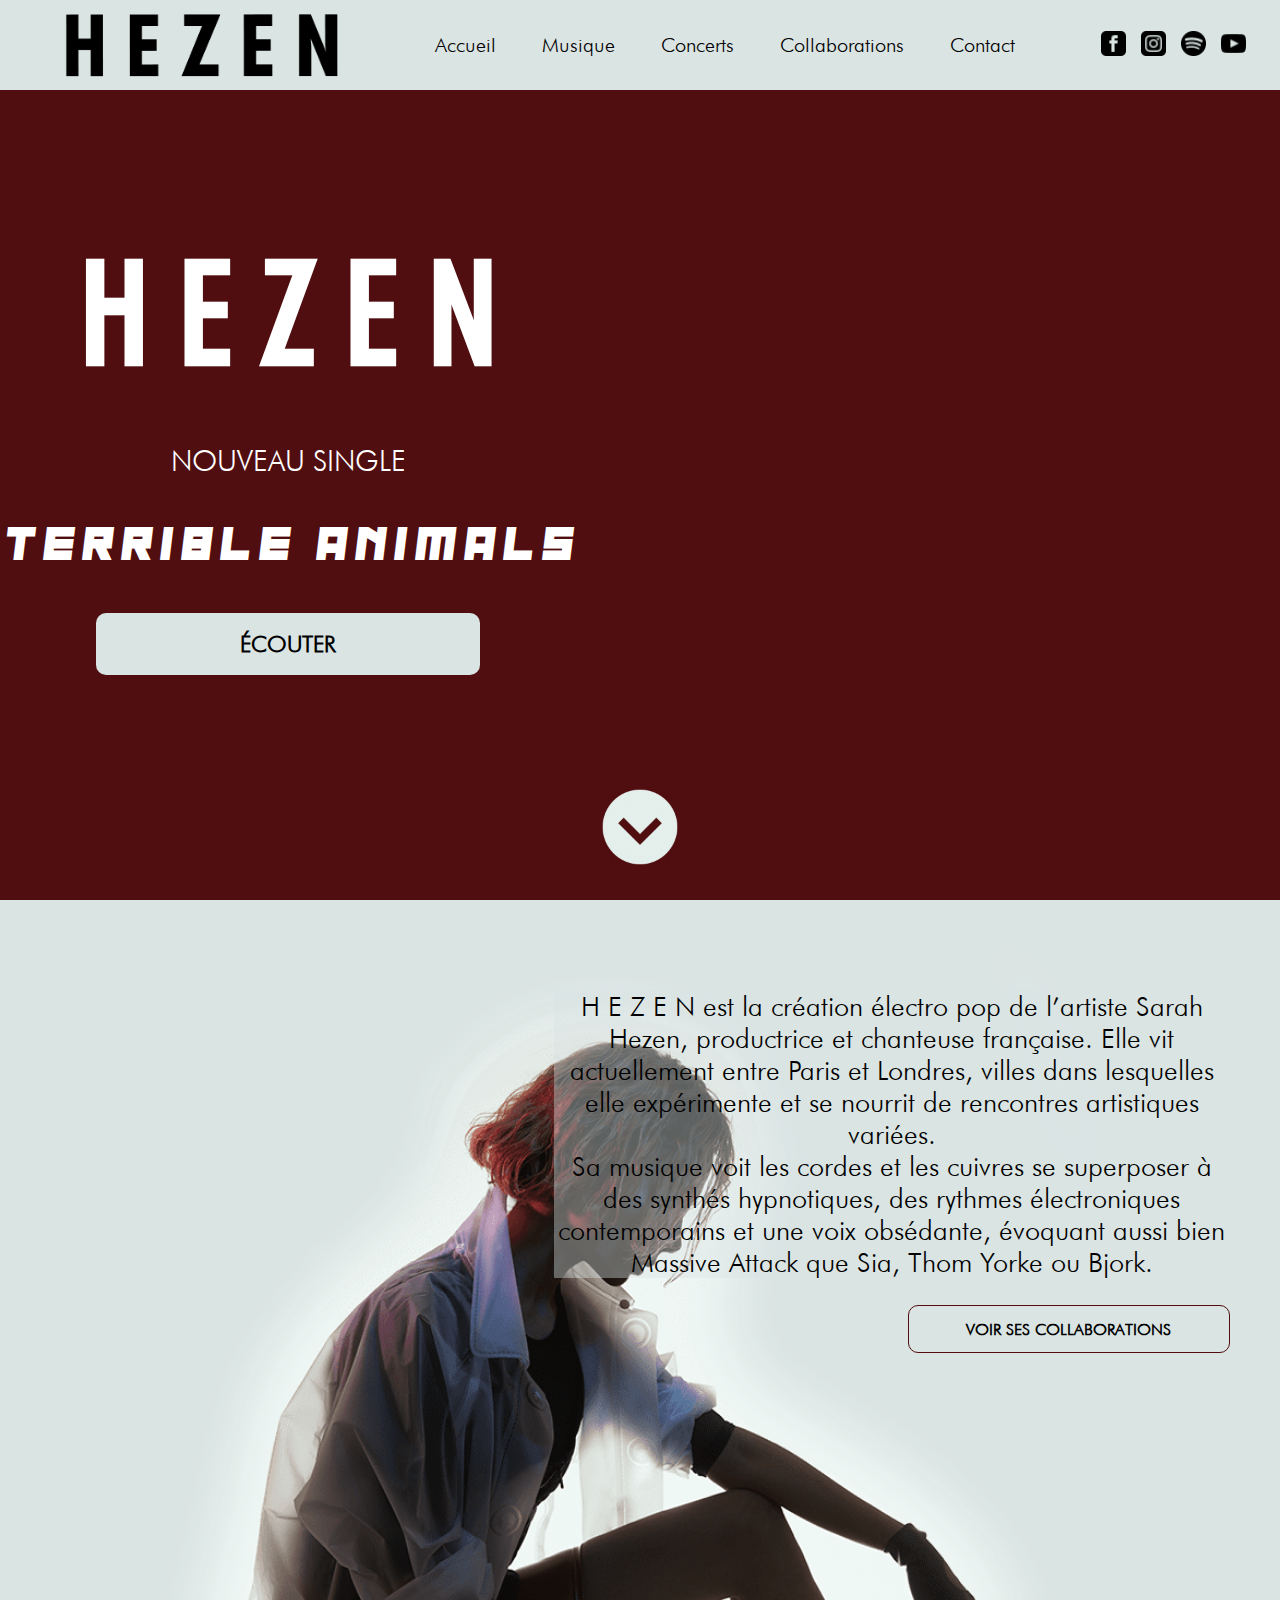
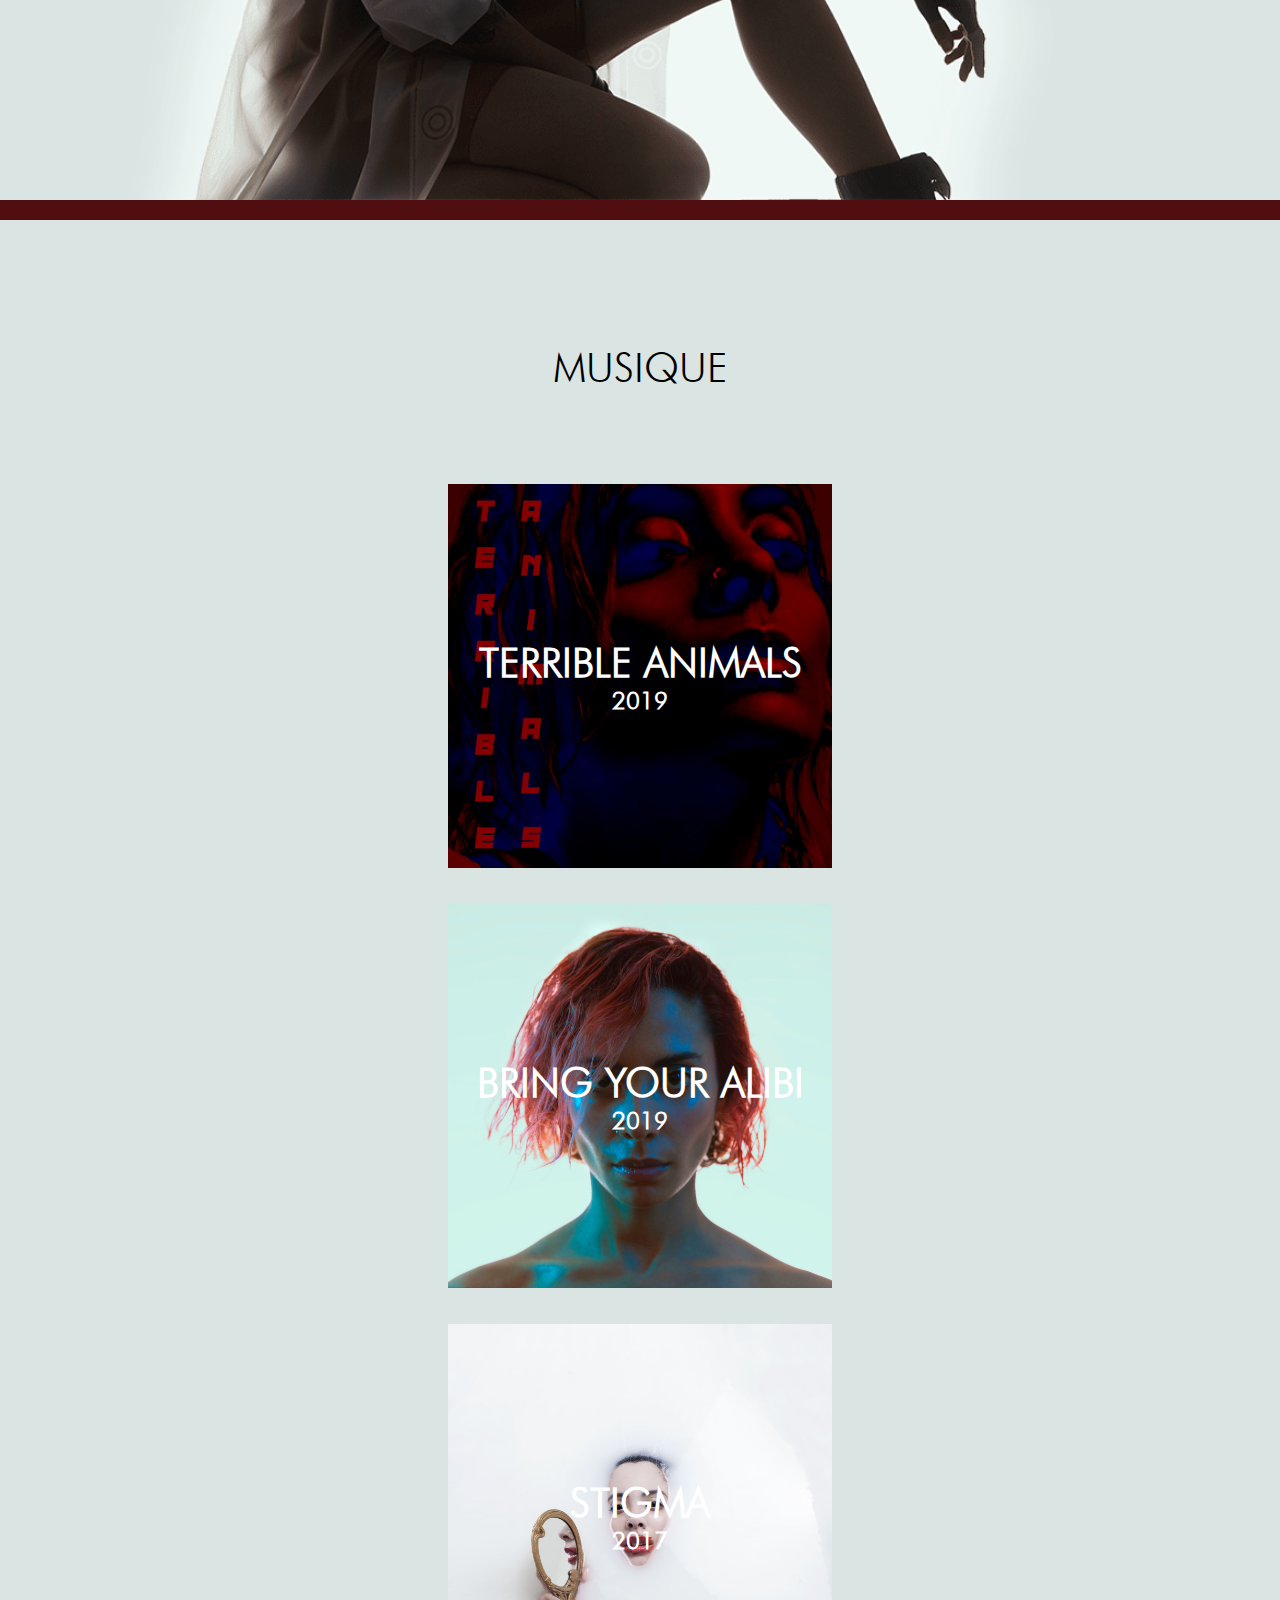
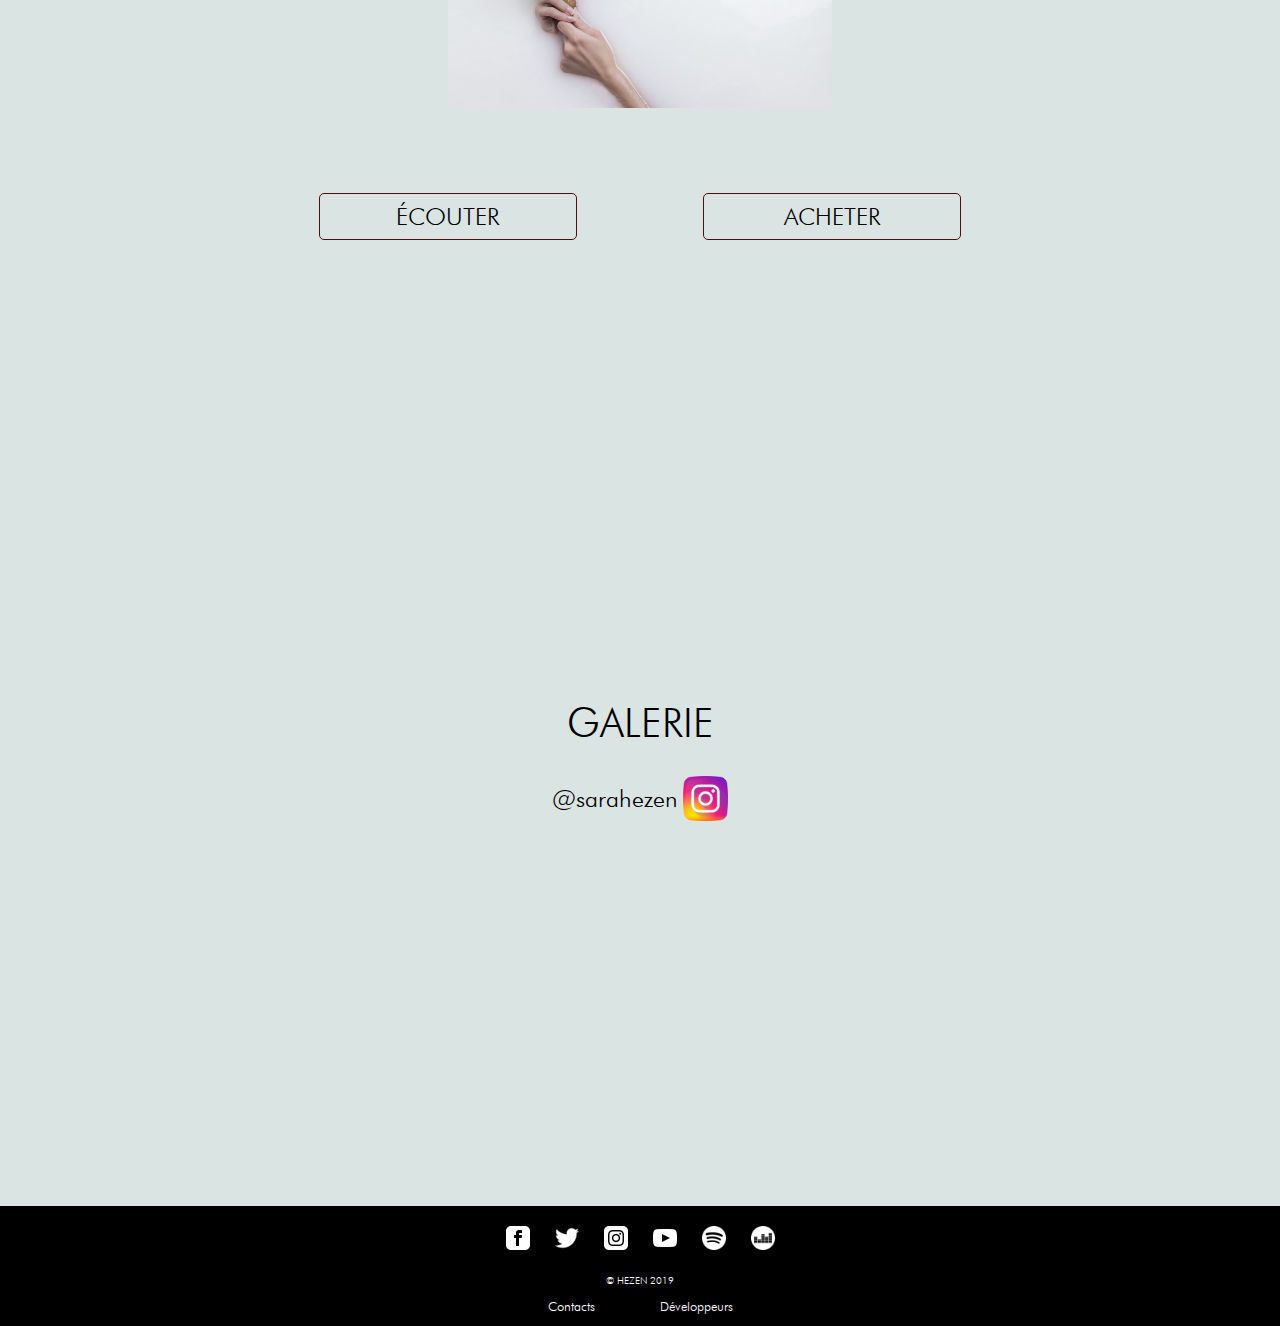
<file: index.html>
<!DOCTYPE html>
<html lang="fr">
 <head>
   <meta charset="utf-8"/>
   <title>HEZEN</title>
   <link rel="apple-touch-icon" sizes="180x180" href="apple-touch-icon.png">
   <link rel="icon" type="image/png" sizes="32x32" href="images/favicon/favicon-32x32.png">
   <link rel="icon" type="image/png" sizes="16x16" href="images/favicon/favicon-16x16.png">
   <link rel="manifest" href="site.webmanifest">
   <meta name="msapplication-TileColor" content="#da532c">
   <meta name="viewport" content="width=device-width"/>
   <meta name="theme-color" content="#ffffff">
   <meta name="description" content="Site officiel de HEZEN"/>
   <link href="https://fonts.googleapis.com/css?family=Roboto" rel="stylesheet">
   <link rel="stylesheet" href="styles/header_footer.css">
   <script
  src="https://code.jquery.com/jquery-3.4.1.min.js"
  integrity="sha256-CSXorXvZcTkaix6Yvo6HppcZGetbYMGWSFlBw8HfCJo="
  crossorigin="anonymous"></script>
 </head>
 <body>
   <header>
     <div class="header_elements">
       <a id="headerLogo" href="index.html"><img class="headerLogoImg" alt="HezenLogo" src="images/logo.png"/></a>
       <nav>
         <a href="index.html">Accueil</a>
         <a href="pages/musique.html">Musique</a>
         <a href="pages/concerts.html">Concerts</a>
         <a href="pages/collabs.html">Collaborations</a>
         <a href="pages/contact.html">Contact</a>
       </nav>
       <div class="social_media">
         <a href="https://www.facebook.com/sarahezen/"><img alt="Facebook" src="images/social/facebook.png"/></a>
         <a href="https://www.instagram.com/sarahezen/"><img alt="Instagram" src="images/social/instagram.png"/></a>
         <a href="https://open.spotify.com/artist/6NRtJHCVFkNJv8xTEN7AB6"><img alt="Spotify" src="images/social/spotify.png"/></a>
         <a href="https://www.youtube.com/channel/UC1VY5Fm-JPsveG6f8uTM2mg"><img alt="Youtube" src="images/social/youtube.png"/></a>
       </div>
       <a href="#" class="hamburger"> &#x2630;</a>
     </div>
   </header>

<!-- HAMBURGER MENU !-->
   <div class="menu_sidebar sidebar_close">
     <nav>
       <a href="index.html">Accueil</a>
       <a href="pages/musique.html">Musique</a>
       <a href="pages/concerts.html">Concerts</a>
       <a href="pages/collabs.html">Collaborations</a>
       <a href="pages/contact.html">Contact</a>
     </nav>
     <div class="social_media">
       <a href="https://www.facebook.com/sarahezen/"><img alt="Facebook" src="images/social/facebook.png"/></a>
       <a href="https://www.instagram.com/sarahezen/"><img alt="Instagram" src="images/social/instagram.png"/></a>
       <a href="https://open.spotify.com/artist/6NRtJHCVFkNJv8xTEN7AB6"><img alt="Spotify" src="images/social/spotify.png"/></a>
       <a href="https://www.youtube.com/channel/UC1VY5Fm-JPsveG6f8uTM2mg"><img alt="Youtube" src="images/social/youtube.png"/></a>
     </div>
  </div>


   <main>
<!-- FIRST PART !-->

     <div class="main_part1">
       <div class="main_part1_hezenintro">
          <H1>H E Z E N</H1>
          <h3>NOUVEAU SINGLE</h3>
          <H2>T E R R I B L E &nbsp; A N I M A L S</H2>
          <a href="pages/musique.html">ÉCOUTER</a>
       </div>
       <div class="main_part1_youtubeAPI">
         <iframe src="https://www.youtube.com/embed/LfcwdU99d88?controls=0" allow="accelerometer; autoplay; encrypted-media; gyroscope; picture-in-picture" allowfullscreen></iframe>
       </div>
       <a href="#anchor"><img class="arrow_anchor" src="images/homepage_arrow.png" alt="arrow"/></a>
    </div>

<!-- SECOND PART !-->
<div class="backgroundpart2">
    <div class="main_part2" id="anchor">
      <div class="hezen_bio">
        <p>H E Z E N est la création électro pop de l’artiste Sarah Hezen,
productrice et chanteuse française. Elle vit actuellement entre Paris
et Londres, villes dans lesquelles elle expérimente et se nourrit de
rencontres artistiques variées.
<br>Sa musique voit les cordes et les cuivres se superposer à des synthés
hypnotiques, des rythmes électroniques contemporains et une voix
obsédante, évoquant aussi bien Massive Attack que Sia, Thom Yorke ou
Bjork.
        </p>
        <a class="main_part2_collabs" href="pages/collabs.html">VOIR SES COLLABORATIONS</a>
</div>
    </div>
</div>
<!-- THIRD PART !-->
    <div class="main_part3">
      <h2>MUSIQUE</h2>
      <div class="main_part3_ep">
        <a href="https://music.apple.com/fr/album/terrible-animals-single/1462312955" class="hezen_ep1">
          <h4>TERRIBLE ANIMALS</h4>
          <h5>2019</h5>
        </a>
        <a href="https://music.apple.com/fr/album/bring-your-alibi-single/1450933271" class="hezen_ep2">
          <h4>BRING YOUR ALIBI </h4>
          <h5>2019</h5>
        </a>
        <a href="https://music.apple.com/gb/album/stigma-ep/1200403809" class="hezen_ep3">
          <h4>STIGMA</h4>
          <h5>2017</h5>
        </a>
      </div>
      <div class="main_part3_buttons">
        <a class="listen_link" href="pages/musique.html">ÉCOUTER</a>
        <a class="buy_link" href="https://music.apple.com/fr/album/terrible-animals-single/1462312955">ACHETER</a>
      </div>
    </div>

<!-- FOURTH PART !-->
   <div class="main_part4">
    <h2>GALERIE</h2>
    <span class="instagram_link">
      <a class="ig_link" href="https://www.instagram.com/sarahezen/">@sarahezen</a>
      <a class="ig_icon" href="https://www.instagram.com/sarahezen/"><img class="ig_img" src="images/homepage/instagram.png" alt="ig"/></a>
    </span>

    <!-- SLIDER INSTAGRAM-->

    <a id="instafeed" href="https://www.instagram.com/sarahezen/" class="gallery"></a>
   </div>

   </main>
   <footer>
      <div class="social_media_footer">
        <a href="https://www.facebook.com/sarahezen/"><img alt="Facebook" src="images/social/facebookwhite.png"/></a>
        <a href="https://twitter.com/sarahezen"><img alt="Twitter" src="images/social/twitterwhite.png"/></a>
        <a href="https://www.instagram.com/sarahezen/"><img alt="Instagram" src="images/social/instagramwhite.png"/></a>
        <a href="https://www.youtube.com/channel/UC1VY5Fm-JPsveG6f8uTM2mg"><img alt="Youtube" src="images/social/youtubewhite.png"/></a>
        <a href="https://open.spotify.com/artist/6NRtJHCVFkNJv8xTEN7AB6"><img alt="Spotify" src="images/social/spotifywhite.png"/></a>
        <a href="https://www.deezer.com/en/artist/11834589"><img alt="Deezer" src="images/social/deezerwhite.png"/></a>
      </div>
      <div id="cp_hezen"><p>© HEZEN 2019</p></div>
      <div class="sup_info">
        <a href="pages/contact.html">Contacts</a>
        <a href="https://github.com/CatincaG/HEZEN">Développeurs</a>
      </div>
    </footer>
 <script src="scripts/index.js"></script>
<script src="scripts/hamburger_menu.js"></script>
<script src="scripts/instafeed.min.js"></script>

 </body>
</html>
</file>
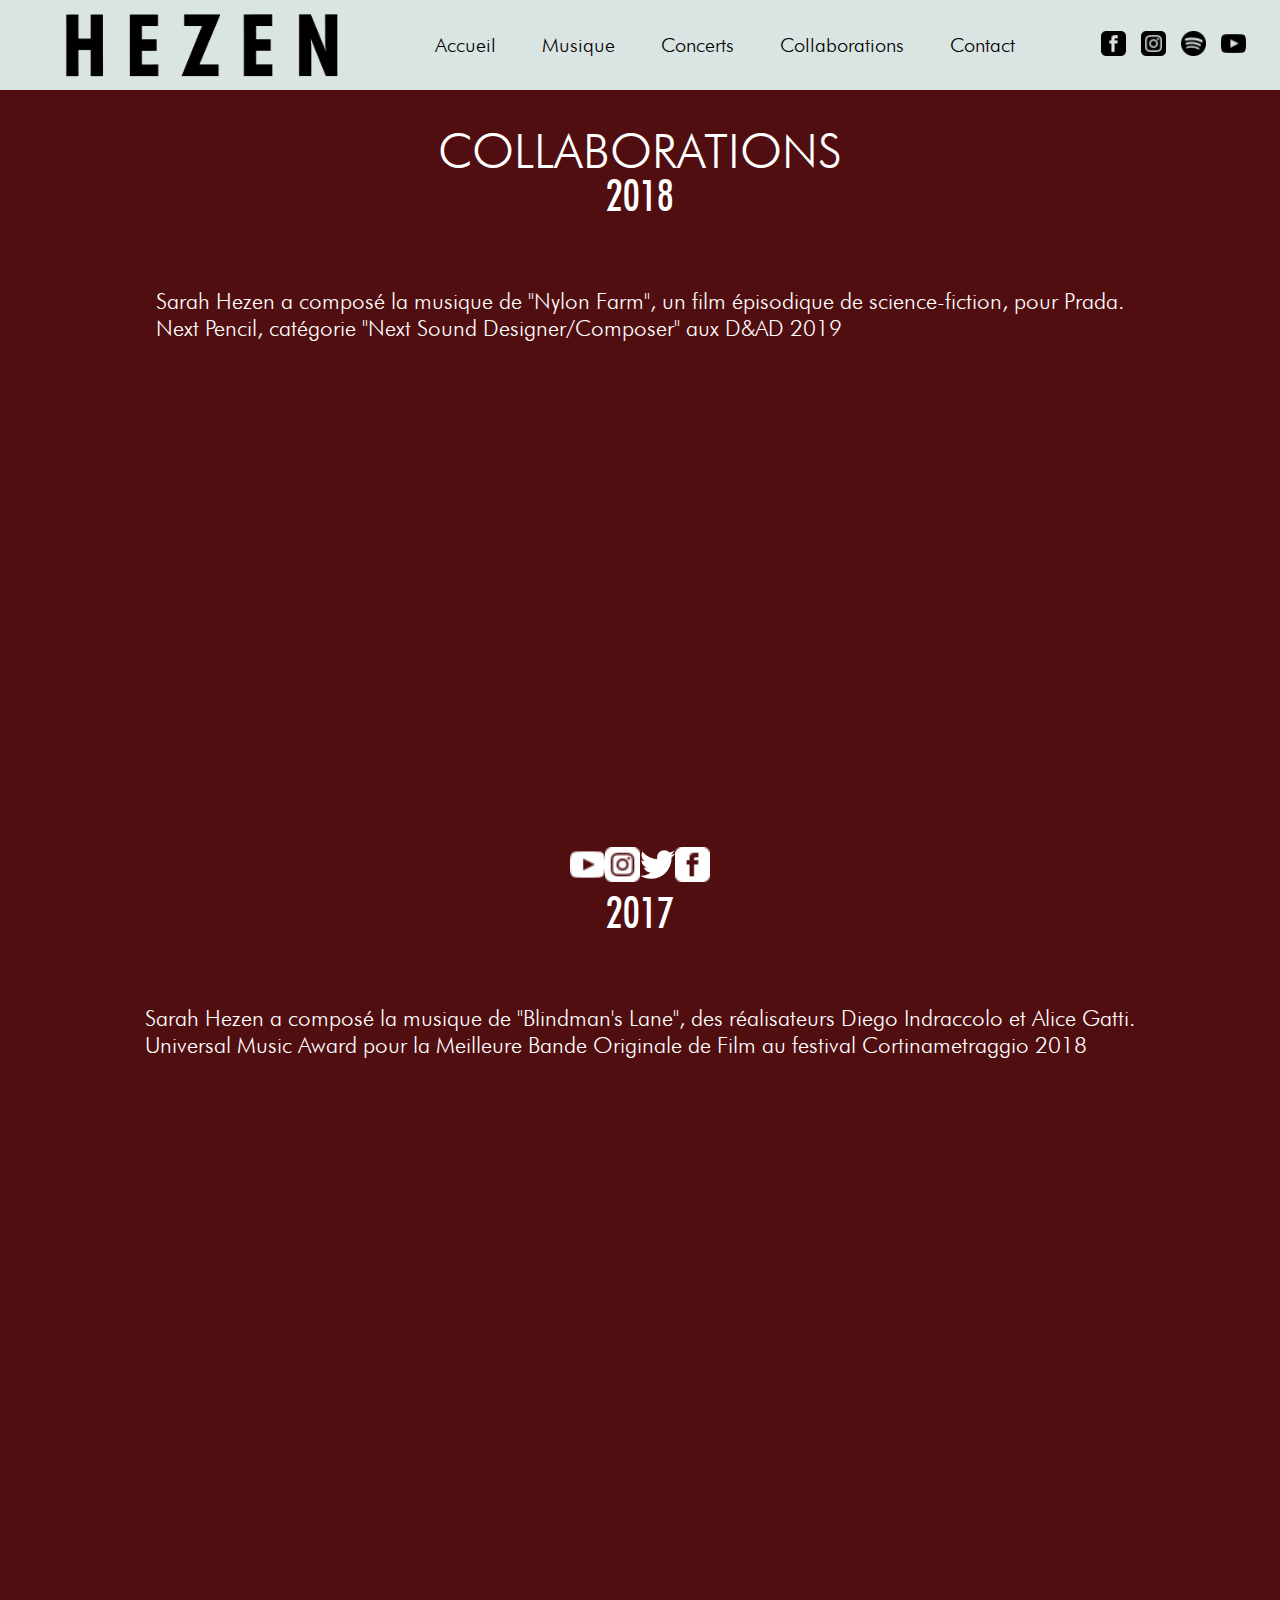
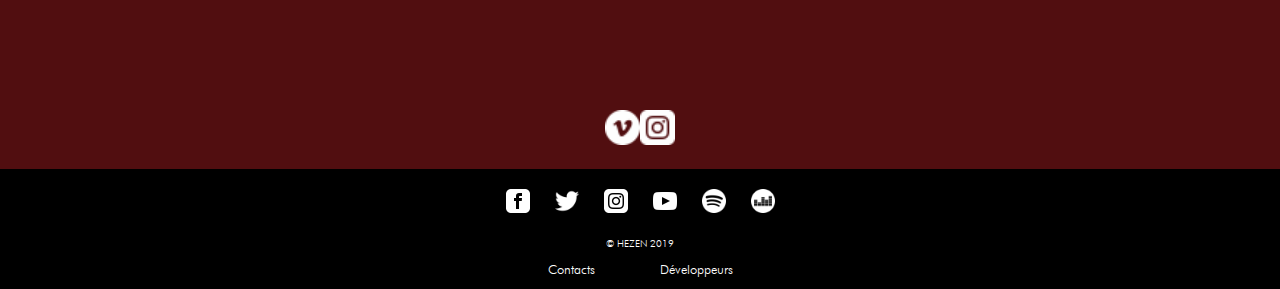
<file: pages/collabs.html>
<!DOCTYPE html>
<html lang="fr">
 <head>
   <meta charset="utf-8"/>
   <title>HEZEN</title>
   <link rel="apple-touch-icon" sizes="180x180" href="../apple-touch-icon.png">
   <link rel="icon" type="image/png" sizes="32x32" href="../images/favicon/favicon-32x32.png">
   <link rel="icon" type="image/png" sizes="16x16" href="../images/favicon/favicon-16x16.png">
   <link rel="manifest" href="site.webmanifest">
   <meta name="viewport" content="width=device-width"/>
   <meta name="msapplication-TileColor" content="#da532c">
   <meta name="theme-color" content="#ffffff">
   <meta name="description" content="Site officiel de HEZEN"/>
   <link href="https://fonts.googleapis.com/css?family=Roboto" rel="stylesheet">
   <link rel="stylesheet" href="../styles/header_footer.css">
 </head>
 <body>
  <header>
    <div class="header_elements">
      <a id="headerLogo" href="../index.html"><img class="headerLogoImg" alt="HezenLogo" src="../images/logo.png"/></a>
      <nav>
        <a href="../index.html">Accueil</a>
        <a href="musique.html">Musique</a>
        <a href="concerts.html">Concerts</a>
        <a href="collabs.html">Collaborations</a>
        <a href="contact.html">Contact</a>
      </nav>
      <div class="social_media">
        <a href="https://www.facebook.com/sarahezen/"><img alt="Facebook" src="../images/social/facebook.png"/></a>
        <a href="https://www.instagram.com/sarahezen/"><img alt="Instagram" src="../images/social/instagram.png"/></a>
        <a href="https://open.spotify.com/artist/6NRtJHCVFkNJv8xTEN7AB6"><img alt="Spotify" src="../images/social/spotify.png"/></a>
        <a href="https://www.youtube.com/channel/UC1VY5Fm-JPsveG6f8uTM2mg"><img alt="Youtube" src="../images/social/youtube.png"/></a>
      </div>
      <a href="#" class="hamburger"> &#x2630;</a>
    </div>
  </header>
  <!-- HAMBURGER MENU !-->
     <div class="menu_sidebar sidebar_close">
       <nav>
         <a href="../index.html">Accueil</a>
         <a href="musique.html">Musique</a>
         <a href="concerts.html">Concerts</a>
         <a href="collabs.html">Collaborations</a>
         <a href="contact.html">Contact</a>
       </nav>
       <div class="social_media">
         <a href="https://www.facebook.com/sarahezen/"><img alt="Facebook" src="../images/social/facebook.png"/></a>
         <a href="https://www.instagram.com/sarahezen/"><img alt="Instagram" src="../images/social/instagram.png"/></a>
         <a href="https://open.spotify.com/artist/6NRtJHCVFkNJv8xTEN7AB6"><img alt="Spotify" src="../images/social/spotify.png"/></a>
         <a href="https://www.youtube.com/channel/UC1VY5Fm-JPsveG6f8uTM2mg"><img alt="Youtube" src="../images/social/youtube.png"/></a>
       </div>
    </div>
   <main class="page_collabs">
       <div class="titleh3">
         <h3>Collaborations</h3>
       </div>
       <div class="title">
       <h3>2018</h3>
     </div>
       <div class="first_collab">
        <p>Sarah Hezen a composé la musique de "Nylon Farm", un film épisodique de science-fiction, pour Prada.
        <br>  Next Pencil, catégorie "Next Sound Designer/Composer" aux D&AD 2019  </p>
       <div class="youtubeAPi api">
        <iframe class="ipframecollab" width="560" height="315" src="https://www.youtube.com/embed/2XA1UM9hzjg" allow="accelerometer; autoplay; encrypted-media; gyroscope; picture-in-picture" allowfullscreen></iframe>
       </div>
      <div class="medias">
        <a href="https://www.facebook.com/Prada/"><img alt="Facebook" src="../images/social/facebookwhite.png"/></a>
        <a href="https://twitter.com/prada"><img alt="Twitter" src="../images/social/twitterwhite.png"/></a>
        <a href="https://www.instagram.com/prada/?hl=fr"><img alt="Instagram" src="../images/social/instagramwhite.png"/></a>
        <a href="https://www.youtube.com/user/PRADA"><img alt="YouTube" src="../images/social/youtubewhite.png"/></a>
      </div>
    </div>
    <div class="title">
    <h3>2017</h3>
  </div>
       <div class="first_collab">
         <p>Sarah Hezen a composé la musique de "Blindman's Lane", des réalisateurs Diego Indraccolo et Alice Gatti.
          <br> Universal Music Award pour la Meilleure Bande Originale de Film au festival Cortinametraggio 2018 </p>
        <div class="youtubeAPI api">
          <iframe class="ipframecollab" width="560" height="315" src="https://www.youtube.com/embed/LyhWk0wHYSk" allow="accelerometer; autoplay; encrypted-media; gyroscope; picture-in-picture" allowfullscreen></iframe>
        </div>
        <div class="medias mediadeux">
          <a href="https://www.instagram.com/diego_indraccolo/"><img alt="Instagram" src="../images/social/instagramwhite.png"></a>
          <a href="https://vimeo.com/diegoindraccolo"><img alt="Vimeo" src="../images/social/vimeo.png"></a>
        </div>
       </div>
   </main>
   <footer>
      <div class="social_media_footer">
        <a href="https://www.facebook.com/sarahezen/"><img alt="Facebook" src="../images/social/facebookwhite.png"/></a>
        <a href="https://twitter.com/sarahezen"><img alt="Twitter" src="../images/social/twitterwhite.png"/></a>
        <a href="https://www.instagram.com/sarahezen/"><img alt="Instagram" src="../images/social/instagramwhite.png"/></a>
        <a href="https://www.youtube.com/channel/UC1VY5Fm-JPsveG6f8uTM2mg"><img alt="Youtube" src="../images/social/youtubewhite.png"/></a>
        <a href="https://open.spotify.com/artist/6NRtJHCVFkNJv8xTEN7AB6"><img alt="Spotify" src="../images/social/spotifywhite.png"/></a>
        <a href="https://www.deezer.com/en/artist/11834589"><img alt="Deezer" src="../images/social/deezerwhite.png"/></a>
      </div>
      <div id="cp_hezen"><p>© HEZEN 2019</p></div>
      <div class="sup_info">
        <a href="contact.html">Contacts</a>
        <a href="https://github.com/CatincaG/HEZEN">Développeurs</a>
      </div>
    </footer>
<script src="../scripts/hamburger_menu.js"></script>
 </body>
</html>
</file>
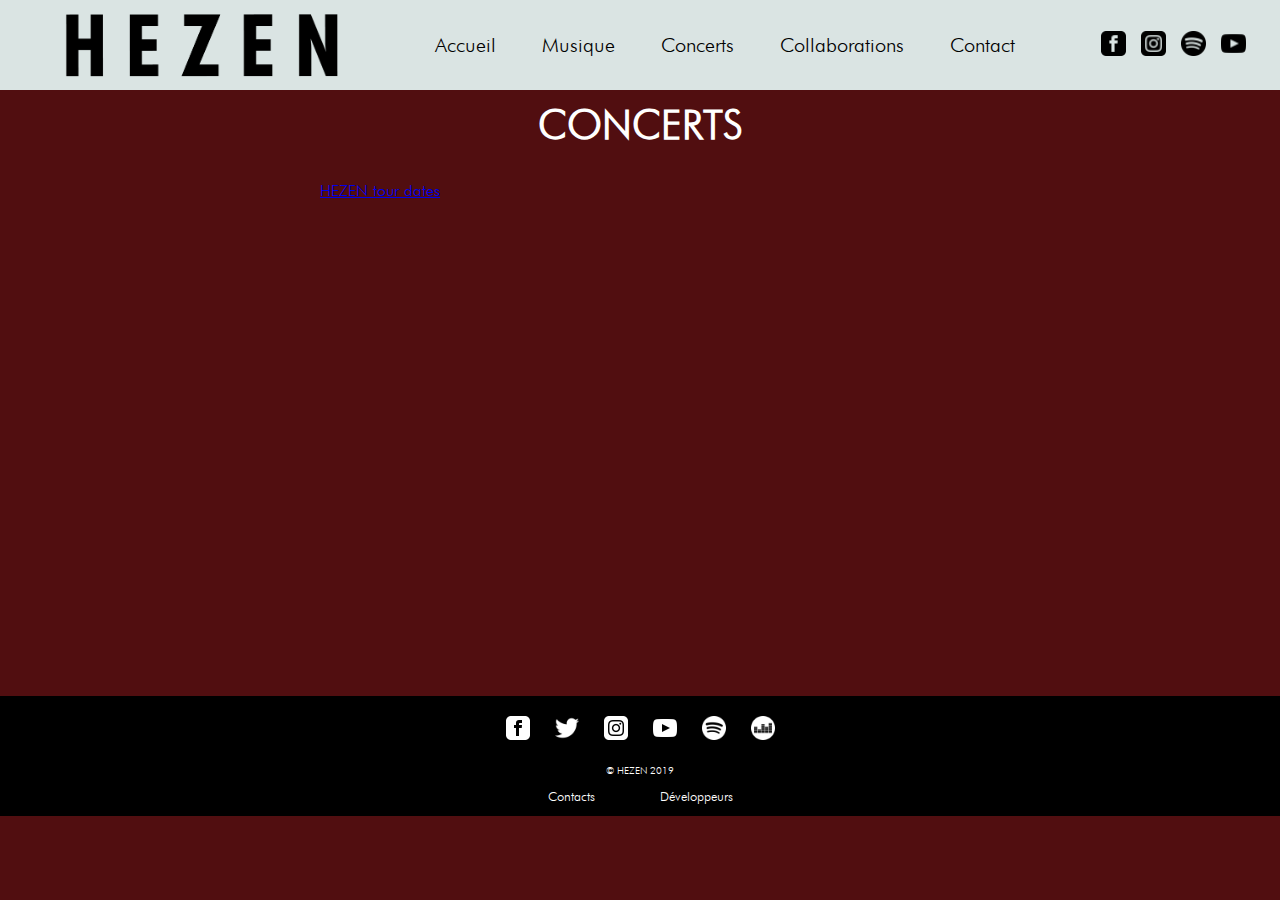
<file: pages/concerts.html>
<!DOCTYPE html>
<html lang="fr">
 <head>
   <meta charset="utf-8"/>
   <title>HEZEN</title>
   <link rel="apple-touch-icon" sizes="180x180" href="../apple-touch-icon.png">
   <link rel="icon" type="image/png" sizes="32x32" href="../images/favicon/favicon-32x32.png">
   <link rel="icon" type="image/png" sizes="16x16" href="../images/favicon/favicon-16x16.png">
   <link rel="manifest" href="site.webmanifest">
   <meta name="msapplication-TileColor" content="#da532c">
   <meta name="viewport" content="width=device-width"/>
   <meta name="theme-color" content="#ffffff">
   <meta name="description" content="Site officiel de HEZEN"/>
   <link href="https://fonts.googleapis.com/css?family=Roboto" rel="stylesheet">
   <link rel="stylesheet" href="../styles/header_footer.css">

 </head>
 <body>
   <header>
     <div class="header_elements">
      <a id="headerLogo" href="../index.html"><img class="headerLogoImg" alt="HezenLogo" src="../images/logo.png"/></a>
       <nav>
         <a href="../index.html">Accueil</a>
         <a href="musique.html">Musique</a>
         <a href="concerts.html">Concerts</a>
         <a href="collabs.html">Collaborations</a>
         <a href="contact.html">Contact</a>
       </nav>
       <div class="social_media">
         <a href="https://www.facebook.com/sarahezen/"><img alt="Facebook" src="../images/social/facebook.png"/></a>
         <a href="https://www.instagram.com/sarahezen/"><img alt="Instagram" src="../images/social/instagram.png"/></a>
         <a href="https://open.spotify.com/artist/6NRtJHCVFkNJv8xTEN7AB6"><img alt="Spotify" src="../images/social/spotify.png"/></a>
         <a href="https://www.youtube.com/channel/UC1VY5Fm-JPsveG6f8uTM2mg"><img alt="Youtube" src="../images/social/youtube.png"/></a>
       </div>
       <a href="#" class="hamburger"> &#x2630;</a>
     </div>
   </header>

<!-- HAMBURGER MENU !-->
   <div class="menu_sidebar sidebar_close">
     <nav>
       <a href="../index.html">Accueil</a>
       <a href="musique.html">Musique</a>
       <a href="concerts.html">Concerts</a>
       <a href="collabs.html">Collaborations</a>
       <a href="contact.html">Contact</a>
     </nav>
     <div class="social_media">
       <a href="https://www.facebook.com/sarahezen/"><img alt="Facebook" src="../images/social/facebook.png"/></a>
       <a href="https://www.instagram.com/sarahezen/"><img alt="Instagram" src="../images/social/instagram.png"/></a>
       <a href="https://open.spotify.com/artist/6NRtJHCVFkNJv8xTEN7AB6"><img alt="Spotify" src="../images/social/spotify.png"/></a>
       <a href="https://www.youtube.com/channel/UC1VY5Fm-JPsveG6f8uTM2mg"><img alt="Youtube" src="../images/social/youtube.png"/></a>
     </div>
  </div>
  <!-- Main -->
  <main class="page_concerts">
    <div class="concerts_title">
      <h2>CONCERTS</h2>
    </div>
    <div class="song"><a href="https://www.songkick.com/artists/7412524" class="songkick-widget" data-theme="light" data-track-button="on" data-font-color="#DAE4E3" data-background-color="#510E10">HEZEN tour dates</a>
  </div>
  </main>
  <footer>
     <div class="social_media_footer">
       <a href="https://www.facebook.com/sarahezen/"><img alt="Facebook" src="../images/social/facebookwhite.png"/></a>
       <a href="https://twitter.com/sarahezen"><img alt="Twitter" src="../images/social/twitterwhite.png"/></a>
       <a href="https://www.instagram.com/sarahezen/"><img alt="Instagram" src="../images/social/instagramwhite.png"/></a>
       <a href="https://www.youtube.com/channel/UC1VY5Fm-JPsveG6f8uTM2mg"><img alt="Youtube" src="../images/social/youtubewhite.png"/></a>
       <a href="https://open.spotify.com/artist/6NRtJHCVFkNJv8xTEN7AB6"><img alt="Spotify" src="../images/social/spotifywhite.png"/></a>
       <a href="https://www.deezer.com/en/artist/11834589"><img alt="Deezer" src="../images/social/deezerwhite.png"/></a>
     </div>
     <div id="cp_hezen"><p>© HEZEN 2019</p></div>
     <div class="sup_info">
       <a href="contact.html">Contacts</a>
       <a href="https://github.com/CatincaG/HEZEN">Développeurs</a>
     </div>
   </footer>
       <script src="//widget.songkick.com/7412524/widget.js"></script>
  <script src="../scripts/hamburger_menu.js"></script>

</body>
</html>
</file>
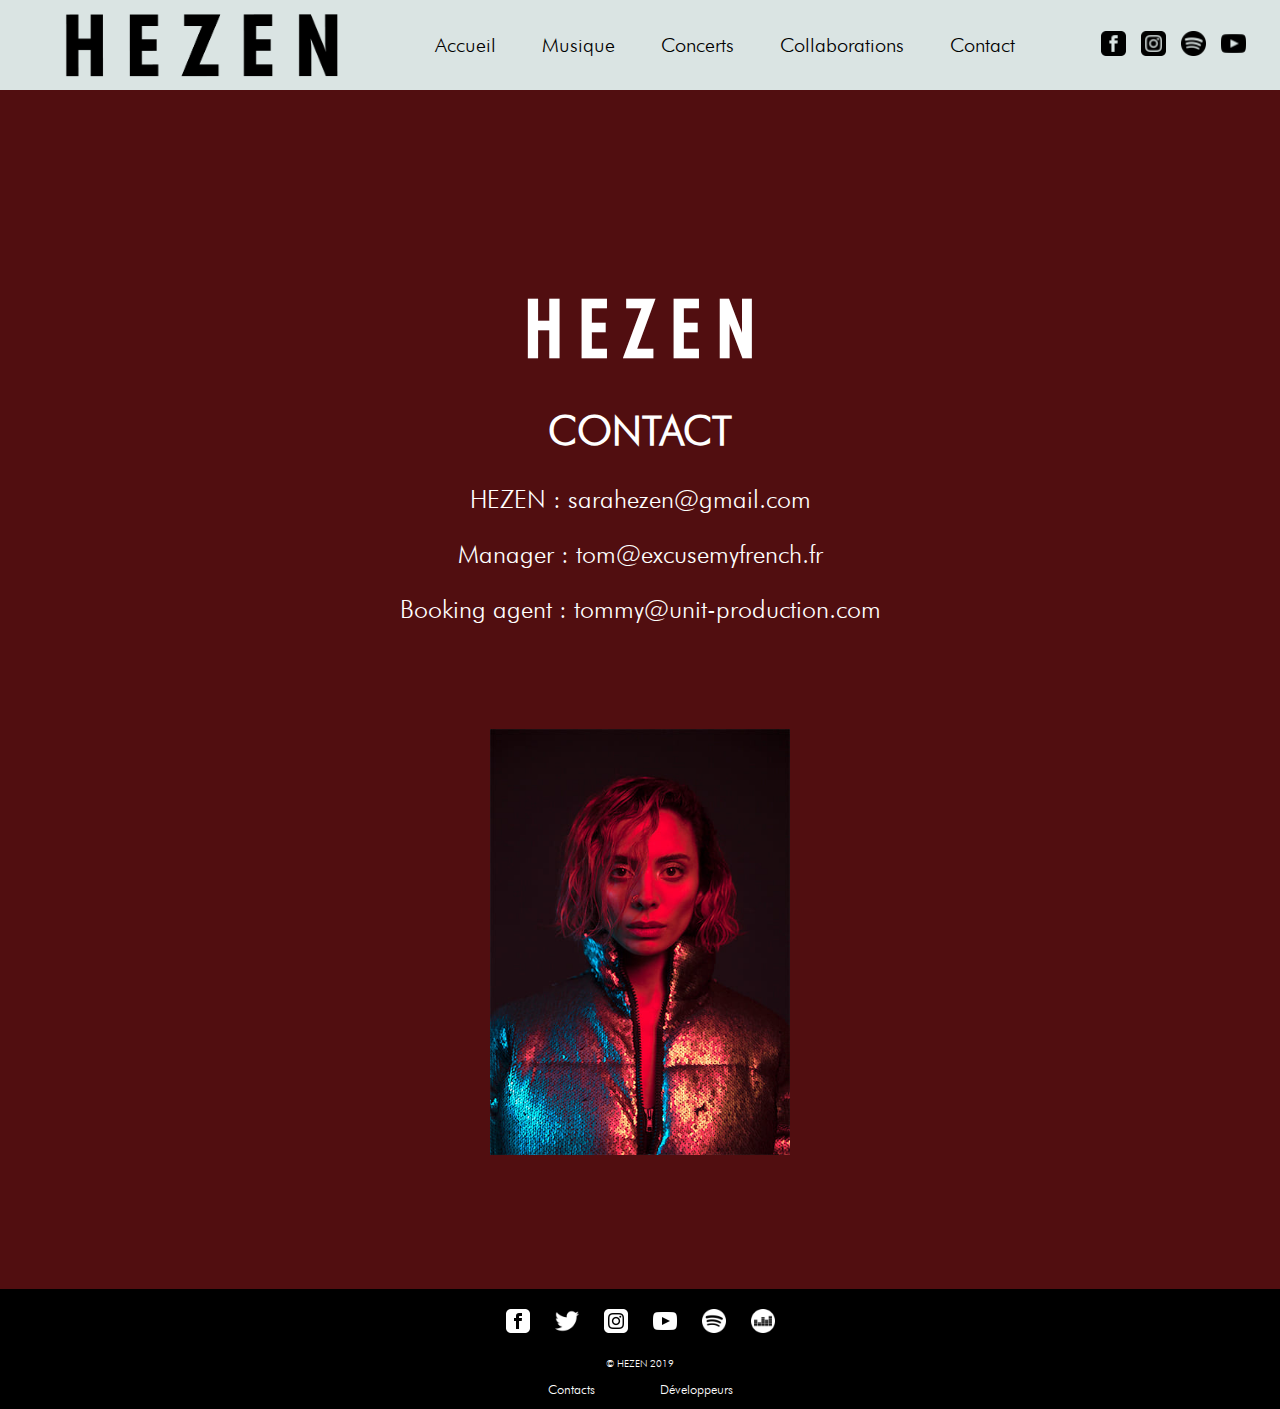
<file: pages/contact.html>
<!DOCTYPE html>
<html lang="fr">
 <head>
   <meta charset="utf-8"/>
   <title>HEZEN</title>
   <link rel="apple-touch-icon" sizes="180x180" href="../apple-touch-icon.png">
   <link rel="icon" type="image/png" sizes="32x32" href="../images/favicon/favicon-32x32.png">
   <link rel="icon" type="image/png" sizes="16x16" href="../images/favicon/favicon-16x16.png">
   <link rel="manifest" href="site.webmanifest">
   <meta name="viewport" content="width=device-width"/>
   <meta name="msapplication-TileColor" content="#da532c">
   <meta name="theme-color" content="#ffffff">
   <meta name="description" content="Site officiel de HEZEN"/>
   <link href="https://fonts.googleapis.com/css?family=Roboto" rel="stylesheet">
   <link rel="stylesheet" href="../styles/header_footer.css">
 </head>
 <body>
  <header>
    <div class="header_elements">
      <a id="headerLogo" href="../index.html"><img class="headerLogoImg" alt="HezenLogo" src="../images/logo.png"/></a>
      <nav>
        <a href="../index.html">Accueil</a>
        <a href="musique.html">Musique</a>
        <a href="concerts.html">Concerts</a>
        <a href="collabs.html">Collaborations</a>
        <a href="contact.html">Contact</a>
      </nav>
      <div class="social_media">
        <a href="https://www.facebook.com/sarahezen/"><img alt="Facebook" src="../images/social/facebook.png"/></a>
        <a href="https://www.instagram.com/sarahezen/"><img alt="Instagram" src="../images/social/instagram.png"/></a>
        <a href="https://open.spotify.com/artist/6NRtJHCVFkNJv8xTEN7AB6"><img alt="Spotify" src="../images/social/spotify.png"/></a>
        <a href="https://www.youtube.com/channel/UC1VY5Fm-JPsveG6f8uTM2mg"><img alt="Youtube" src="../images/social/youtube.png"/></a>
      </div>
      <a href="#" class="hamburger"> &#x2630;</a>
    </div>
  </header>
  <!-- HAMBURGER MENU !-->
     <div class="menu_sidebar sidebar_close">
       <nav>
         <a href="../index.html">Accueil</a>
         <a href="musique.html">Musique</a>
         <a href="concerts.html">Concerts</a>
         <a href="collabs.html">Collaborations</a>
         <a href="contact.html">Contact</a>
       </nav>
       <div class="social_media">
         <a href="https://www.facebook.com/sarahezen/"><img alt="Facebook" src="../images/social/facebook.png"/></a>
         <a href="https://www.instagram.com/sarahezen/"><img alt="Instagram" src="../images/social/instagram.png"/></a>
         <a href="https://open.spotify.com/artist/6NRtJHCVFkNJv8xTEN7AB6"><img alt="Spotify" src="../images/social/spotify.png"/></a>
         <a href="https://www.youtube.com/channel/UC1VY5Fm-JPsveG6f8uTM2mg"><img alt="Youtube" src="../images/social/youtube.png"/></a>
       </div>
    </div>
   <main class="page_contact">
     <div class="container">
     <div class="contact_info">
       <h1>H E Z E N</h1>
       <h3>Contact</h3>
       <p>HEZEN : sarahezen@gmail.com</p>
       <p>Manager : tom@excusemyfrench.fr</p>
       <p>Booking agent : tommy@unit-production.com</p>
       <img id="redHezen" alt="Hezen Red Image" src="../images/contact/hezen_contact_red.jpg"/>
     </div>
     <!-- <img id="darkHezen" alt="Hezen Dark Image" src="images/contact/hezen_contact_dark.jpg"/>-->
   </div>
   </main>
   <footer>
     <div class="social_media_footer">
       <a href="https://www.facebook.com/sarahezen/"><img alt="Facebook" src="../images/social/facebookwhite.png"/></a>
       <a href="https://twitter.com/sarahezen"><img alt="Twitter" src="../images/social/twitterwhite.png"/></a>
       <a href="https://www.instagram.com/sarahezen/"><img alt="Instagram" src="../images/social/instagramwhite.png"/></a>
       <a href="https://www.youtube.com/channel/UC1VY5Fm-JPsveG6f8uTM2mg"><img alt="Youtube" src="../images/social/youtubewhite.png"/></a>
       <a href="https://open.spotify.com/artist/6NRtJHCVFkNJv8xTEN7AB6"><img alt="Spotify" src="../images/social/spotifywhite.png"/></a>
       <a href="https://www.deezer.com/en/artist/11834589"><img alt="Deezer" src="../images/social/deezerwhite.png"/></a>
     </div>
     <div id="cp_hezen"><p>© HEZEN 2019</p></div>
     <div class="sup_info">
       <a href="contact.html">Contacts</a>
       <a href="https://github.com/CatincaG/HEZEN">Développeurs</a>
     </div>
   </footer>
   <script src="../scripts/hamburger_menu.js"></script>
 </body>
</html>
</file>
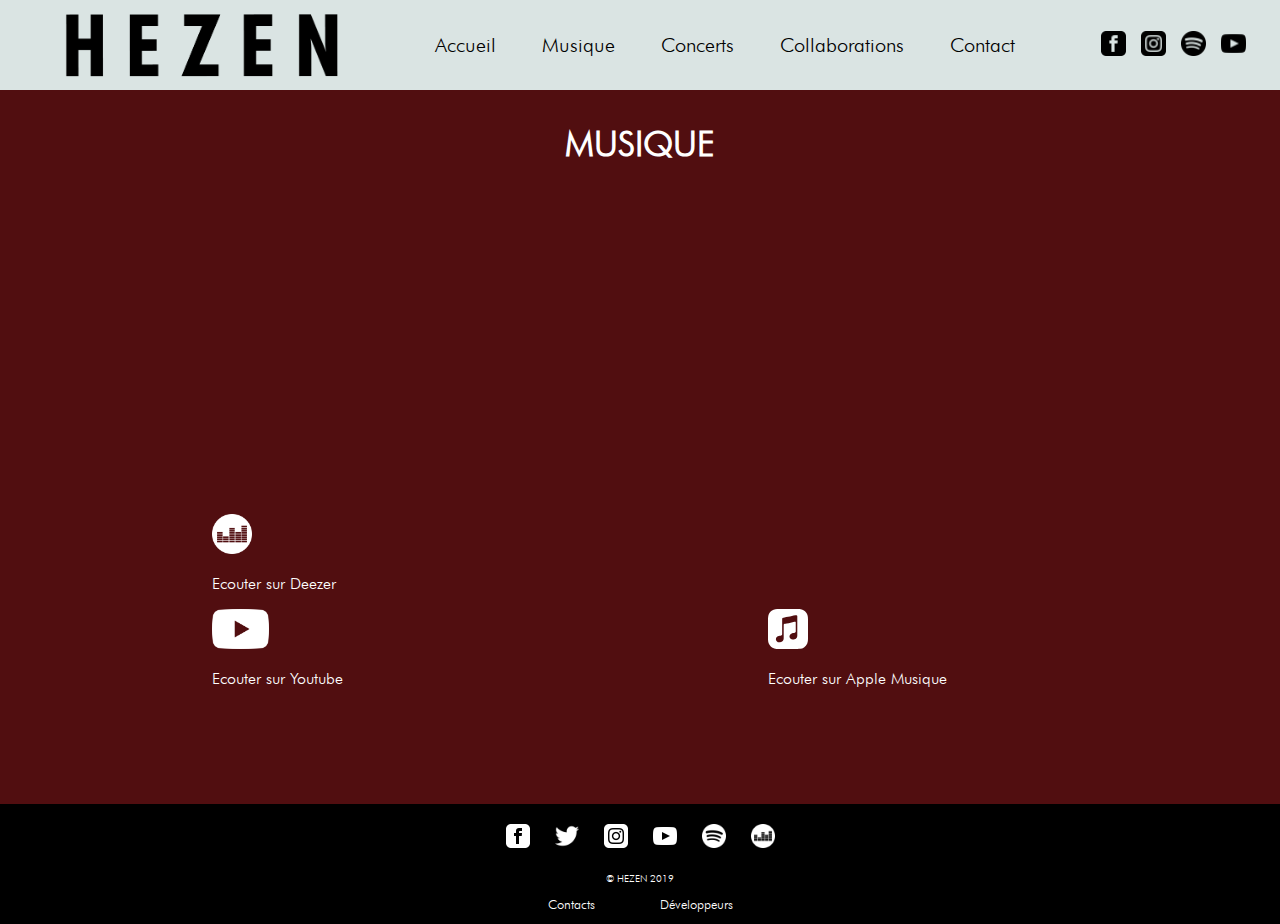
<file: pages/musique.html>
<!DOCTYPE html>
<html lang="fr">
 <head>
   <meta charset="utf-8"/>
   <title>HEZEN</title>
   <link rel="apple-touch-icon" sizes="180x180" href="../apple-touch-icon.png">
   <link rel="icon" type="image/png" sizes="32x32" href="../images/favicon/favicon-32x32.png">
   <link rel="icon" type="image/png" sizes="16x16" href="../images/favicon/favicon-16x16.png">
   <link rel="manifest" href="site.webmanifest">
   <meta name="viewport" content="width=device-width"/>
   <meta name="msapplication-TileColor" content="#da532c">
   <meta name="theme-color" content="#ffffff">
   <meta name="description" content="Site officiel de HEZEN"/>
   <link href="https://fonts.googleapis.com/css?family=Roboto" rel="stylesheet">
   <link rel="stylesheet" href="../styles/header_footer.css">
 </head>
 <body>
  <header>
    <div class="header_elements">
      <a id="headerLogo" href="../index.html"><img class="headerLogoImg" alt="HezenLogo" src="../images/logo.png"/></a>
      <nav>
        <a href="../index.html">Accueil</a>
        <a href="musique.html">Musique</a>
        <a href="concerts.html">Concerts</a>
        <a href="collabs.html">Collaborations</a>
        <a href="contact.html">Contact</a>
      </nav>
      <div class="social_media">
        <a href="https://www.facebook.com/sarahezen/"><img alt="Facebook" src="../images/social/facebook.png"/></a>
        <a href="https://www.instagram.com/sarahezen/"><img alt="Instagram" src="../images/social/instagram.png"/></a>
        <a href="https://open.spotify.com/artist/6NRtJHCVFkNJv8xTEN7AB6"><img alt="Spotify" src="../images/social/spotify.png"/></a>
        <a href="https://www.youtube.com/channel/UC1VY5Fm-JPsveG6f8uTM2mg"><img alt="Youtube" src="../images/social/youtube.png"/></a>
      </div>
      <a href="#" class="hamburger"> &#x2630;</a>
    </div>
  </header>
  <!-- HAMBURGER MENU !-->
     <div class="menu_sidebar sidebar_close">
       <nav>
         <a href="../index.html">Accueil</a>
         <a href="musique.html">Musique</a>
         <a href="concerts.html">Concerts</a>
         <a href="collabs.html">Collaborations</a>
         <a href="contact.html">Contact</a>
       </nav>
       <div class="social_media">
         <a href="https://www.facebook.com/sarahezen/"><img alt="Facebook" src="../images/social/facebook.png"/></a>
         <a href="https://www.instagram.com/sarahezen/"><img alt="Instagram" src="../images/social/instagram.png"/></a>
         <a href="https://open.spotify.com/artist/6NRtJHCVFkNJv8xTEN7AB6"><img alt="Spotify" src="../images/social/spotify.png"/></a>
         <a href="https://www.youtube.com/channel/UC1VY5Fm-JPsveG6f8uTM2mg"><img alt="Youtube" src="../images/social/youtube.png"/></a>
       </div>
    </div>
   <main class="musiquemain">
    <h2>Musique</h2>
    <div  id="title_page">
      <h2>MUSIQUE</h2>
    </div>
    <div id="spotifyPlayer"> <!-- player -->
        <iframe src="https://open.spotify.com/embed/artist/6NRtJHCVFkNJv8xTEN7AB6" width="900" height="270" allow="encrypted-media"></iframe>
    </div>
      <div class="bigDivLogo"> <!-- grande div liens streaming -->
        <div class="bigDivLogo_first"> <!--deezer et Youtube-->
          <div>
            <a href="https://www.deezer.com/en/artist/11834589" target="_blank"><img src="../images/logo_musique_webpage/deezer_logo.png" alt="Deezer Logo from FlatIcon.com"></a>
            <p>Ecouter sur Deezer</p>
          </div>
          <div>
            <a href="https://www.youtube.com/channel/UC1VY5Fm-JPsveG6f8uTM2mg" target="_blank"><img src="../images/logo_musique_webpage/youtube_logo.png" alt="Youtube Logo"></a>
            <p>Ecouter sur Youtube</p>
          </div>
        </div>
        <div class="bigDivLogo_second"> <!-- follow spotify et apple music-->
          <div>
              <iframe src="https://open.spotify.com/follow/1/?uri=spotify:artist:6NRtJHCVFkNJv8xTEN7AB6&size=detail&theme=dark&show-count=0" width="300" height="56" style="border:none; overflow:hidden;"></iframe>
          </div>
          <div>
            <a href="https://geo.itunes.apple.com/us/artist/hezen/1200403989?mt=1&app=music" target="_blank"><img src="../images/logo_musique_webpage/apple_logo.svg" alt="Apple Logo"></a>
            <p>Ecouter sur Apple Musique</p>
          </div>
        </div>
      </div>
   </main>
   <footer>
      <div class="social_media_footer">
        <a href="https://www.facebook.com/sarahezen/"><img alt="Facebook" src="../images/social/facebookwhite.png"/></a>
        <a href="https://twitter.com/sarahezen"><img alt="Twitter" src="../images/social/twitterwhite.png"/></a>
        <a href="https://www.instagram.com/sarahezen/"><img alt="Instagram" src="../images/social/instagramwhite.png"/></a>
        <a href="https://www.youtube.com/channel/UC1VY5Fm-JPsveG6f8uTM2mg"><img alt="Youtube" src="../images/social/youtubewhite.png"/></a>
        <a href="https://open.spotify.com/artist/6NRtJHCVFkNJv8xTEN7AB6"><img alt="Spotify" src="../images/social/spotifywhite.png"/></a>
        <a href="https://www.deezer.com/en/artist/11834589"><img alt="Deezer" src="../images/social/deezerwhite.png"/></a>
      </div>
      <div id="cp_hezen"><p>© HEZEN 2019</p></div>
      <div class="sup_info">
        <a href="contact.html">Contacts</a>
        <a href="https://github.com/CatincaG/HEZEN">Développeurs</a>
      </div>
    </footer>

<script src="../scripts/hamburger_menu.js"></script>
 </body>
</html>
</file>
<file: styles/header_footer.css>
body{
  margin: 0;
  padding: 0;
  font-family:'futura-text';
  color: white;
  background: #510E10;
  align-items: center;
}
/*HEADER */

/* Desktop */
header {
    background: #DAE4E3;
    height:10vh;
    width: 100%;
    top: 0px;
    position: fixed;
    z-index: 10;
  }

  #headerLogo {
    height: 90%;
    margin-left: 20px;
  }
  .headerLogoImg{
    height:100%;
  }

  .header_elements {
    display: flex;
    justify-content: space-around;
    align-items: center;
    height:100%;
  }

  nav {
    display: flex;
    justify-content: space-between;
  }

  nav a {
    font-size: 20px;
    margin: 0 20px;
    text-decoration: none;
    color: #000;
    border: 3px solid rgba(0, 0, 0, 0);
  }

  nav a:hover {
    border-bottom: 3px solid #510E10;
  }
  .hamburger{
    display: none;
  }

  /*social media*/
  .social_media img{
    margin: 0 5px;
    width:25px;
    height:25px;
  }

/* collab*/


.page_collabs {
  display: flex;
  flex-direction: column;

}
.api{
  width:100%;
  height: 50vh;
  display: flex;
  justify-content: center;
  align-items: flex-start;
  margin: 0;

}

 .titleh3 h3{
  font-family: "futura-text";
  font-size: 3em;
  font-weight: normal;
  margin-top:122px;
  color: white;
  text-transform: uppercase;
  display: flex;
  justify-content: center;
  margin-left: 0;
  margin-bottom: 10px;
  margin-right: 0;
}


 .title h3{
  font-family: "futura-logo";
  color: white;
  font-size: 2.7rem;
  font-weight: normal;
  margin-top:-20px;
  display: flex;
  justify-content: center;
}




.first_collab p{
  justify-content: center;
  font-weight: normal;
  color: white;
  font-size: 1.4rem;
  display: flex;
}




/* YouTube API */

 .ipframecollab {
  width:800px;
  height:444px;
  border: none;
}

.youtubeAPi{
  width:100%;
  height:auto;
  display: flex;
  justify-content: center;
  align-items: flex-end;
}



/* Medias */

.medias{
  display: flex;
  flex-direction: row-reverse;
  justify-content: center;
  margin-bottom: 20px;
  margin-top: 40px;
}
.mediadeux {
  margin-top: 180px;
}

.medias + a img{
  display: flex;
  flex-direction: row-reverse;
}

.medias > a img{
  width: 35px;
}

/* Responsive for tablets */
@media (min-width: 768px) and (max-width: 1024px){
   .titleh3 h3{
    font-size: 3rem;
    margin-left: 0;
    margin-bottom: 10px;
    margin-right: 0;
  }

  .title h3{
    font-size: 2.4rem;
    margin-top: -10px;
  }

  .first_collab p{
    justify-content: center;
    font-size: 1rem;
    margin-top: 10px;
    display: flex;
  }


  .api{
    width:100%;
    height: 30vh;
    display: flex;
    justify-content: center;
    align-items: flex-start;
    margin: 0;

  }
  .api iframe {
    width:500px;
    height:281px;
    margin-top: 3vh;
  }

    .mediadeux{
        margin-top: 100px;
    }
    .medias{
        margin-top: 100px;
      display: flex;
      flex-direction: row;
      justify-content: center;
      align-items: center;

    }

}

/*responsive for phones */
@media screen and (max-width: 767px){

  body{
    margin: 0 auto;
  }

  .titleh3 h3{
   font-size: 2.2rem;
   margin-left: 0;
   margin-bottom: 10px;
   margin-right: 0;
  }

  .title h3{
    font-size: 1.8rem;
    margin-top: -10px;
  }

  .first_collab p{
    font-size: 1rem;
    margin-top: 10px;
  }

  .api{
    width:100%;
    height: 30vh;
    display: flex;
    justify-content: center;
    align-items: flex-start;
    margin: 0;

  }
  .api iframe {
    width:450px;
    height:253px;
    margin-top: 3vh;
  }


  .mediadeux{
    margin-top: 100px;
  }
  .medias{
      margin-top: 100px;
    display: flex;
    flex-direction: row;
    justify-content: center;
    align-items: center;

  }
}


/*collab fin*/
/*concerts*/


.page_concerts {
  display: flex;
  flex-direction: column;
  align-items: center;
  margin-top: 30px;
  color: #fff;
  height: 666px;
}

.concerts_title h2 {
  padding-top: 10px;
  font-size: 40px;
  margin-top: 60px;
}
.song{
   width: 50%;
   height: auto;
}

/*concerts fin*/

/*contact*/
.page_contact {
  display: flex;
  justify-content: space-around;
  margin-top: 30px;
}

#redHezen {
  width: 280.5px;
  height: 406px;
  margin-top: 20px;
  margin-bottom: 60px;
}

.contact_info {
  color: #fff;
  text-align: center;
}

.contact_info h1 {
  font-family: "futura-logo";
  font-size: 75px;
  margin-bottom: 0px;
}

.contact_info h3 {
  font-size: 2.5em;
  margin: 30px 0;
  text-transform: uppercase;
}
.contact_info p{
  font-size: 20px;
}

/*Responsive for tablets*/
@media screen and (min-width: 768px) and (max-width: 1325px) {
  .page_contact {
    margin-top: 150px;
  }

  #redHezen {
    width: 300.5px;
    height: 426px;
    margin-top: 80px;
    margin-bottom: 130px;
  }

  .contact_info {
    color: #fff;
    text-align: center;
  }

  .contact_info h1 {
    font-family: "futura-logo";
    font-size: 80px;
    margin-top: 130px;
    margin-bottom: 0px;
  }

  .contact_info h3 {
    font-size: 40px;
    margin: 30px 0;
  }
  .contact_info p{
    font-size: 25px;
  }
}

/*Responsive for mobile phones */
@media screen and (max-width:768px) {
  .contact_info {
    color: #fff;
    text-align: center;
  }

  .contact_info h1 {
    font-family: "futura-logo";
    font-size: 80px;
    margin-top: 110px;
    margin-bottom: 0px;
  }

  .contact_info h3 {
    font-size: 40px;
    margin: 30px 0;
  }
  .contact_info p{
    font-size: 25px;
  }

  #redHezen {
    width: 300.5px;
    height: 426px;
    margin-top: 60px;
    margin-bottom: 150px;
  }
}

/*contact fin*/


@font-face {
  font-family: "futura-text";
  src: url("../fonts/futura/futura light bt.ttf");
}
@font-face {
  font-family: "futura-logo";
  src: url("../fonts/futura/futura medium condensed bt.ttf");
}
@font-face {
  font-family: "NauSea";
  src: url("../fonts/Nau Sea.otf");
}

/*index*/
.main_part1{
  background-color: #510E10;
  height: 100vh;
  width:100%;
  display: flex;
  flex-direction: row;
}
.main_part1_hezenintro {
  width:45%;
  height: 100%;
  color:white;
  text-align: center;
  display: flex;
  flex-direction: column;
  justify-content: center;
  align-items: center;
}
.main_part1_hezenintro h1 {
  font-family: "futura-logo";
  font-size: 9rem;
  margin:0;
}
.main_part1_hezenintro h3 {
  font-size: 1.8rem;
  font-weight: 100;
  margin: 5vh 0 0 0;
}
.main_part1_hezenintro h2 {
  font-family: "NauSea";
  font-size: 3rem;
  font-weight: 100;
}
.main_part1_hezenintro a {
  text-decoration: none;
  color: black;
  font-size: 1.4rem;
  font-weight: bold;
  background-color: #DAE4E3;
  border-radius: 10px;
  padding: 3% 25% 3% 25%;
}
.main_part1_youtubeAPI{
  width:55%;
  height: auto;
  display: flex;
  justify-content: center;
  align-items: center;
}
.main_part1_youtubeAPI iframe {
  width:90%;
  height: 55%;
  border: none;
}
.arrow_anchor {
  width:160px;
  margin-left: auto;
  margin-right: auto;
  position: absolute;
  top:83vh;
  left: 0;
  right: 0;
  animation: move 1.5s infinite linear;
}
@keyframes move {
  0%{
    transform: translate(0%,0);
  }
  25%{
    transform: translate(0%,5%);
  }
  50%{
    transform: translate(0%,0);
  }
  75%{
    transform: translate(0%,-5%);
  }
  100%{
    transform: translate(0%,0);
  }
}

/*Responsive for tablets*/
@media screen and (min-width: 768px) and (max-width: 950px) {
  .main_part1{
    height: auto;
    width:100%;
    display: flex;
    flex-direction: column;
    align-items: center;
    justify-content: center;
  }
  .main_part1_hezenintro {
    width:100%;
    height: 42vh;
    text-align: center;
    display: flex;
    flex-direction: column;
    justify-content: center;
    align-items: center;
    margin-top: 8vh;
  }
  .main_part1_hezenintro h1 {
    font-family: "futura-logo";
    font-size: 8rem;
    margin:0;
  }
  .main_part1_hezenintro h3 {
    font-size: 1.8rem;
    font-weight: 100;
    margin: 0;
  }
  .main_part1_hezenintro h2 {
    font-family: "NauSea";
    font-size: 3rem;
    font-weight: 100;
    margin: 1vh 0 1vh 0;
  }
  .main_part1_hezenintro a {
    color: black;
    font-size: 1.4rem;
    font-weight: bold;
    background-color: #DAE4E3;
    border-radius: 10px;
    padding: 1.4% 25% 1.4% 25%;
  }
  .main_part1_youtubeAPI{
    width:100%;
    height: 50vh;
    display: flex;
    justify-content: center;
    align-items: flex-start;
  }
  .main_part1_youtubeAPI iframe {
    width:500px;
    height:281px;
    margin-top: 3vh;
  }
  .arrow_anchor {
    width:120px;
    margin-left: auto;
    margin-right: auto;
    position: absolute;
    top:85vh;
    left: 0;
    right: 0;
  }
}

@media screen and (max-width: 767px) {
  .main_part1{
    height: auto;
    width:100%;
    display: flex;
    flex-direction: column;
    align-items: center;
    justify-content: center;
  }
  .main_part1_hezenintro {
    width:100%;
    height: 42vh;
    text-align: center;
    display: flex;
    flex-direction: column;
    justify-content: center;
    align-items: center;
    margin-top: 8vh;
  }
  .main_part1_hezenintro h1 {
    font-family: "futura-logo";
    font-size: 4.5rem;
    margin:0;
  }
  .main_part1_hezenintro h3 {
    font-size: 1.8rem;
    font-weight: 100;
    margin: 2vh 0 0 0;
  }
  .main_part1_hezenintro h2 {
    font-family: "NauSea";
    font-size: 1.6rem;
    font-weight: 100;
    margin: 1vh 0 1vh 0;
  }
  .main_part1_hezenintro a {
    color: black;
    font-size: 1rem;
    font-weight: bold;
    background-color: #DAE4E3;
    border-radius: 10px;
    padding: 2% 25% 2% 25%;
  }
  .main_part1_youtubeAPI{
    width:100%;
    height: 50vh;
    display: flex;
    justify-content: center;
    align-items: flex-start;
    margin: 0;

  }
  .main_part1_youtubeAPI iframe {
    width:450px;
    height:253px;
    margin-top: 3vh;
  }
  .arrow_anchor {
    width:90px;
    margin-left: auto;
    margin-right: auto;
    position: absolute;
    top:88vh;
    left: 0;
    right: 0;
  }
}

/* PART 2*/
.backgroundpart2{
  background: #DAE4E3;
}
.main_part2 {
  height: 100vh;
  background-image: url('../images/homepage/hezen_photo.png');
  background-size: contain;
  background-repeat: no-repeat;
  background-position: bottom 0px left 0px;
  border-bottom: 20px solid #510E10;
  display: flex;
  justify-content: center;
}
.main_part2 .hezen_bio {
  height: 100%;
  width:100%;
  display: flex;
  flex-direction: column;
  align-items: flex-end;
  text-align: center;
  padding-right: 50px;
}
.main_part2 .hezen_bio p {
  margin-top: 10vh;
  font-size: 1.7rem;
  display: flex;
  align-items: flex-start;
  width:55%;
  color: black;
  justify-content: center;
  background-color:rgba(218,228,227,0.4);
}

.main_part2_collabs {
  color: black;
  font-size: 1rem;
  font-weight: bolder;
  background-color: #DAE4E3;
  border-radius: 10px;
  text-decoration: none;
  border: 1.5px solid #510E10;
  padding: 1.5vh 4.5vw 1.5vh 4.5vw;
  font-family: "futura-text";
}
/*responsive PART 2 */

/*Responsive for tablets */

@media screen and (min-width: 768px) and (max-width: 1024px) {
  .main_part2 .hezen_bio p {
    width:65%;
    font-size: 1.4rem;
    background-color:rgba(218,228,227,0.4);
  }
}

/*responsive for phones */
@media screen and (max-width: 767px){

  .main_part2 .hezen_bio p {
    width:90%;
    font-size: 1.1rem;
  }
  .main_part2 .hezen_bio {
    height: 100%;
    width:100%;
    display: flex;
    flex-direction: column;
    align-items: center;
    text-align: center;
    padding-right: 0px;
  }
  .main_part2_collabs {
    font-size: 0.8rem;
    border: 1px solid #510E10;
}
.main_part2{
  border-bottom: 15px solid #510E10;
}
}


/* PART 3*/

.main_part3 {
  height: 100vh;
  display: flex;
  flex-direction: column;
  align-items: center;
  background: #DAE4E3;
}
.main_part3 h2 {
  height: 10vh;
  padding-top: 10vh;
  font-size: 2.5rem;
  text-align: center;
  font-weight: 100;
  color: black;
}
.main_part3 .main_part3_ep {
  display: flex;
  flex-direction: row;
  justify-content: center;
  align-items: center;
  height: 60vh;
}
.hezen_ep1 {
  height: 50vh;
  width: 50vh;
  margin: 0 2vw 0 2vw;
  background-image: url('../images/homepage/hezen_ep1.jpg');
  background-size: cover;
  display: flex;
  flex-direction: column;
  justify-content: center;
  align-items: center;
  text-decoration: none;
}
.hezen_ep2 {
  width: 50vh;
  height: 50vh;
  margin: 0 2vw 0 2vw;
  background-image: url('../images/homepage/hezen_ep2.jpg');
  background-size: cover;
  flex-direction: column;
  display: flex;
  justify-content: center;
  align-items: center;
  text-decoration: none;
}
.hezen_ep3 {
  height: 50vh;
  width: 50vh;
  margin: 0 2vw 0 2vw;
  background-image: url('../images/homepage/hezen_ep3.jpg');
  background-size: cover;
  flex-direction: column;
  display: flex;
  justify-content: center;
  align-items: center;
  text-decoration: none;
}
.main_part3_ep h4 {
  color: white;
  font-size: 2.5rem;
  font-weight: bold;
  text-align: center;
  margin:0;
}
.main_part3_ep h5 {
  color: white;
  font-size: 1.5rem;
  font-weight: bold;
  text-align: center;
  margin:0;
}
.main_part3 .main_part3_buttons {
  height: 20vh;
  width:60vw;
  display: flex;
  flex-direction: row;
  justify-content: space-around;
  align-items: center;
}
.main_part3_buttons .listen_link, .main_part3_buttons .buy_link {
  width: 20vw;
  height: 5vh;
  border-radius: 5px;
  color: black;
  border: 1.5px solid #510E10;
  text-decoration: none;
  font-size: 1.5rem;
  display: flex;
  justify-content: center;
  align-items: center;
}

/* images link hover opacity */
.main_part3_ep a:first-of-type:hover{
  background-image: url('../images/homepage/hezen_ep1opac.jpg');
}
.main_part3_ep a:nth-of-type(2):hover{
  background-image: url('../images/homepage/hezen_ep2opac.jpg');
}
.main_part3_ep a:last-of-type:hover{
  background-image: url('../images/homepage/hezen_ep3opac.jpg');
}

/*Responsive for talets*/
@media screen and (min-width: 768px) and (max-width: 1325px) {

.main_part3 .main_part3_ep {
  display: flex;
  flex-direction: column;
  height:auto;
}
.main_part3 {
  height: auto;
}
.hezen_ep1, .hezen_ep2, .hezen_ep3 {
  margin: 2vh 0 2vh 0;
  height: 30vw;
  width: 30vw;
}
.hezen_ep1{
  background-image: url('../images/homepage/hezen_ep1opac.jpg');
}
.hezen_ep2{
  background-image: url('../images/homepage/hezen_ep2opac.jpg');
}
.hezen_ep3{
  background-image: url('../images/homepage/hezen_ep3opac.jpg');
}
}
/* responsive for phones */
@media screen and (max-width: 768px) {
  .main_part3 .main_part3_ep {
    display: flex;
    flex-direction: column;
    height:auto;
  }
  .main_part3 {
    height: auto;
  }
  .main_part3_ep h4 {
    font-size: 2rem;
  }
  .main_part3_ep h5 {
    font-size: 1rem;
  }
  .hezen_ep1, .hezen_ep2, .hezen_ep3 {
    margin: 2vh 0 2vh 0;
    height: 45vw;
    width: 45vw;
  }
  .main_part3 .main_part3_buttons {
    justify-content: space-between;
    width:70vw;
  }
  .main_part3_buttons .listen_link, .main_part3_buttons .buy_link {
  font-size: 1rem;
  border: 1px solid #510E10;
  padding: 0 4.5vw 0 4.5vw;
  }
  .hezen_ep1{
    background-image: url('../images/homepage/hezen_ep1opac.jpg');
  }
  .hezen_ep2{
    background-image: url('../images/homepage/hezen_ep2opac.jpg');
  }
  .hezen_ep3{
    background-image: url('../images/homepage/hezen_ep3opac.jpg');
  }
}

/* PART 4*/

.main_part4 {
  height: 100vh;
  display: flex;
  flex-direction: column;
  align-items: center;
  justify-content: center;
  background: #DAE4E3;
}
.main_part4 h2 {
  height: 5vh;
  font-size: 2.5rem;
  font-weight: 100;
  text-align: center;
  color: black;
}
.main_part4 .instagram_link .ig_link {
  text-decoration: none;
  color:black;
  font-size: 1.5rem;
}
.instagram_link {
  height:5vh;
  width: 14vw;
  display: flex;
  flex-direction: row;
  justify-content: space-around;
  align-items: center;
  text-align: center;
  margin: 0;
}
.ig_icon, .ig_img {
  height:100%;
}
/* SLIDER INSTAGRAM*/

.gallery{
  width:50vw;
  height:auto;
  display: flex;
  flex-direction: row;
  flex-wrap: wrap;
  justify-content: center;
  align-items: center;
  margin-top: 3vh;
}
.gallery * {
  width: 15vw;
  margin:1%;
}

/*responsive PART 4*/
@media screen and (max-width: 767px){
.main_part4 {
    height: auto;
}
.gallery{
  width:70vw;
  height:auto;
}
.gallery * {
  width: 32vw;
  margin:1%;
}
}

/*fin index*/
/* Fin Desktop */

/* Responsive */

@media (max-width: 767px) {
  .header_elements nav, .social_media {
    display: none;
  }
  .header_elements{
    width: 100%;
  }
  .hamburger {
    display: block;
    font-size: 1.5rem;
    text-decoration: none;
    color: black;
    font-weight: bold;
  }
}
@media (min-width:768px) and (max-width: 1000px){
  .header_elements .social_media {
    display: none;
  }
}
/* Fin Responsive */

/*Hamburger menu*/
@media (max-width: 767px) {
.menu_sidebar {
  position: fixed;
  right:0;
  top: 10vh;
  width:50vw;
  height:50vh;
  background-color:  #DAE4E3;
  display: flex;
  flex-direction: column;
  align-items: center;
  justify-content: space-between;
}
.menu_sidebar nav {
  display: flex;
  flex-direction: column;
  height: 80%;
  text-align: center;
  width:100%;
}
.menu_sidebar .social_media {
  display: flex;
  flex-direction: row;
  height: 20%;
  width:100%;
  align-items: center;
  justify-content: space-around;
}
.sidebar_open {
  display: block;
}
.sidebar_close {
  display: none;
}
}
/*desktop*/
.sidebar_close {
  display: none;
}
  /* FIN HEADER */


  /* FOOTER */

  /* Desktop */
  footer {
    background: #000;
    display: flex;
    flex-direction: column;
    align-items: center;
    height: 120px;
  }

  .social_media_footer {
    padding-top: 20px;
  }

  .social_media_footer a{
    margin: 10px;
  }
  .social_media_footer img {
    height: 24px;
    width: 24px;
  }

  #cp_hezen {
    font-size: 10px;
    color: #fff;
    margin-top: 10px;
  }

  .sup_info a {
    color: #fff;
    text-decoration: none;
    font-size: 13px;
    margin: 0 30px;
  }

  /* Fin Desktop */

  /* Responsive */
  .musiquemain{
    display: flex;
    justify-content: center;
    flex-direction: column;
  }
  #title_page{
    display: flex;
    justify-content: center;
    margin-top: 2%;
    font-size: 23px;
  }

  #spotifyPlayer{
      margin-top: 2%;
      margin-bottom: 2%;
      display: flex;
      justify-content: center;
  }

  .bigDivLogo{
      display: flex;
      justify-content: space-around;
      margin-bottom: 100px;
  }

  .bigDivLogo_first, .bigDivLogo_second{
      display: flex;
      flex-direction: column;
      justify-content: space-between;
  }


  iframe{
    border: none;
  }


  .bigDivLogo_first img, .bigDivLogo_second img{
      height: 40px;
  }

  /* Responsive */

  @media only screen and (max-width: 600px) {
    #spotifyPlayer{
      width: 100%;
      box-shadow: 4px 4px 14px #000;
      margin-top: 5%;
      margin-bottom: 11%;
    }

    .bigDivLogo{
      display: flex;
      flex-direction: column;
      justify-content: center;
  }

    .bigDivLogo_first div, .bigDivLogo_second div{

    }
  }


  /* Fin Responsive */

  /* FIN FOOTER */
</file>
